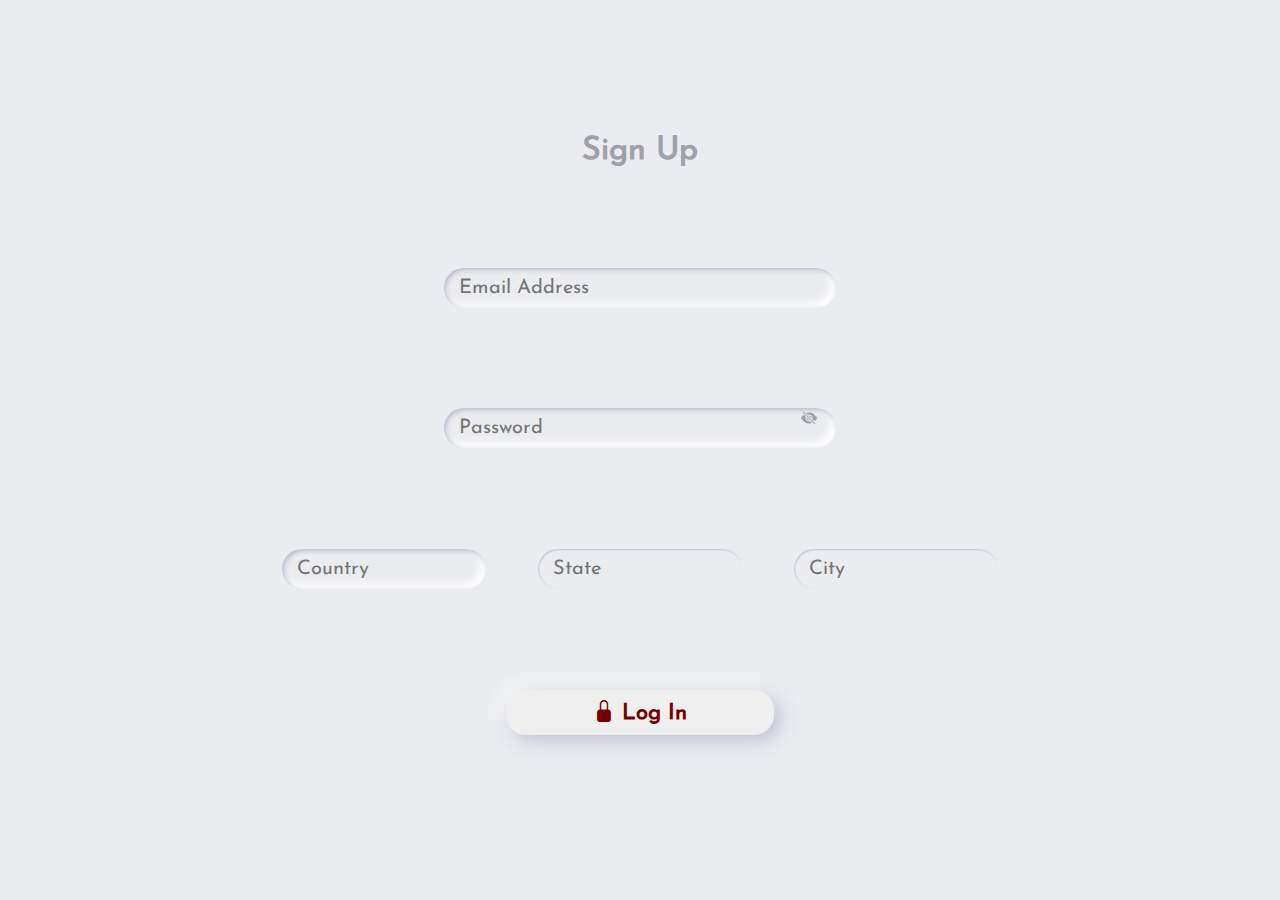
<file: index.html>
<!DOCTYPE html>
<html lang="en">
<head>
    <meta charset="UTF-8">
    <meta name="viewport" content="width=device-width, initial-scale=1.0">
    <title>Document</title>
    <link rel="stylesheet" href="src/style/style.css">
    <link rel="stylesheet" href="https://cdn.jsdelivr.net/npm/bootstrap-icons@1.11.1/font/bootstrap-icons.css">
    <script src="src/js/master.js" defer></script>
</head>
<body>
    <main>
        <div id="success"><h3> </h3><a href="https://6532b207d80bd20280f5edd0.mockapi.io/login/users" target="_blank">here</a><i class="bi bi-chevron-compact-up" id="close"></i></div>
        <form action="" method="post" id="form">
            <h1>sign up </h1>
            <input class="input" type="text" placeholder="Email Address" id="email">
            <input class="input" type="password" placeholder="Password" id="pass"><i class="bi passV bi-eye-slash-fill"></i>
            <section>
                <div class="">
                    <input type="text" placeholder="Country" id="country" autocomplete="off">
                    <ul id="cntList"></ul>
                </div>
                <div class="">
                    <input type="text" placeholder="State" id="state" disabled autocomplete="off">
                    <ul id="stList"></ul>
                </div>
                <div class="">
                    <input type="text" placeholder="City" id="city" disabled autocomplete="off">
                    <ul id="cityList"></ul>
                </div>
            </section>
            <button type="submit"><i class="bi bi-lock-fill"></i> log in</button>

        </form>
    </main>
</body>
</html>
</file>
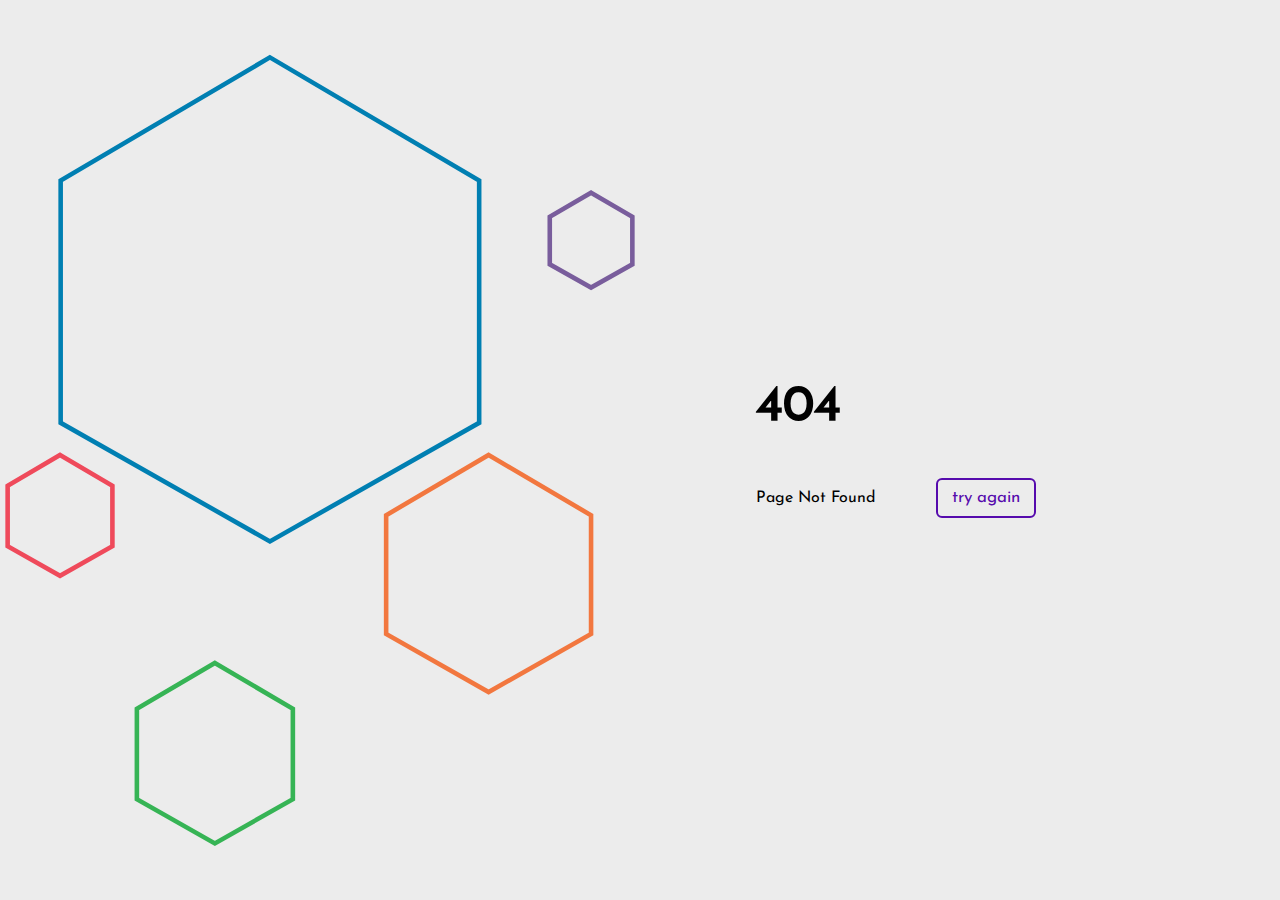
<file: index404.html>
<!DOCTYPE html>
<html lang="en">

<head>
    <meta charset="UTF-8">
    <meta name="viewport" content="width=device-width, initial-scale=1.0">
    <title>Document</title>
    <link rel="stylesheet" href="src/style/style.css">
</head>

<body>
    <section class="svg">
        <svg width="380px" height="500px" viewBox="0 0 837 1045" version="1.1" xmlns="http://www.w3.org/2000/svg"
            xmlns:xlink="http://www.w3.org/1999/xlink" xmlns:sketch="http://www.bohemiancoding.com/sketch/ns">
            <g id="Page-1" stroke="none" stroke-width="1" fill="none" fill-rule="evenodd" sketch:type="MSPage">
                <path d="M353,9 L626.664028,170 L626.664028,487 L353,642 L79.3359724,487 L79.3359724,170 L353,9 Z"
                    id="Polygon-1" stroke="#007FB2" stroke-width="6" sketch:type="MSShapeGroup"></path>
                <path d="M78.5,529 L147,569.186414 L147,648.311216 L78.5,687 L10,648.311216 L10,569.186414 L78.5,529 Z"
                    id="Polygon-2" stroke="#EF4A5B" stroke-width="6" sketch:type="MSShapeGroup"></path>
                <path d="M773,186 L827,217.538705 L827,279.636651 L773,310 L719,279.636651 L719,217.538705 L773,186 Z"
                    id="Polygon-3" stroke="#795D9C" stroke-width="6" sketch:type="MSShapeGroup"></path>
                <path d="M639,529 L773,607.846761 L773,763.091627 L639,839 L505,763.091627 L505,607.846761 L639,529 Z"
                    id="Polygon-4" stroke="#F2773F" stroke-width="6" sketch:type="MSShapeGroup"></path>
                <path d="M281,801 L383,861.025276 L383,979.21169 L281,1037 L179,979.21169 L179,861.025276 L281,801 Z"
                    id="Polygon-5" stroke="#36B455" stroke-width="6" sketch:type="MSShapeGroup"></path>
            </g>
        </svg>
        <div>
            <div>
                <h1>404</h1>
                <p>page not found</p>
                <div><a href="index.html">try again</a></div>
            </div>
        </div>
    </section>
</body>

</html>
</file>
<file: src/style/style.css>
* {
  margin: 0;
  padding: 0;
  box-sizing: border-box;
  font-family: josefin;
}

@font-face {
  font-family: josefin;
  src: url(../font/JosefinSans-Regular.ttf);
}
main {
  display: flex;
  width: 100%;
  position: relative;
  min-height: 100vh;
  justify-content: center;
  align-items: center;
  background-color: rgb(235, 236, 240);
}
main form {
  width: 60%;
  min-height: 80vh;
  display: flex;
  flex-wrap: wrap;
  justify-content: center;
  align-items: center;
  position: relative;
}
@media screen and (max-width: 765px) {
  main form {
    width: 80%;
  }
}
main form > span {
  position: absolute;
  left: 50%;
}
main form > i {
  position: absolute;
  right: 27%;
  top: 44.5%;
  cursor: pointer;
  color: #9ea0aa;
}
main form > h1 {
  width: 100%;
  text-align: center;
  text-transform: capitalize;
  color: #9ea0aa;
  margin-top: 20px;
}
main form input {
  outline: none;
  border-radius: 20px;
  border: none;
  -webkit-appearance: none;
     -moz-appearance: none;
          appearance: none;
  box-shadow: inset 2px 2px 5px #BABECC, inset -5px -5px 10px white;
  background-color: rgb(235, 236, 240);
  width: 51%;
  height: 40px;
  padding: 15px;
  font-size: 20px;
  transition: 0.4s;
  color: #9ea0aa;
  margin-top: 50px;
}
main form input:focus {
  box-shadow: 1px 1px 2px #BABECC inset, 1px 1px 2px white inset;
}
main form > section {
  width: 100%;
  display: flex;
  justify-content: space-evenly;
}
main form > section div {
  display: flex;
  flex-wrap: wrap;
  align-items: center;
  justify-content: space-evenly;
  width: 35%;
  position: relative;
}
main form > section div > input {
  width: 80%;
}
main form > section div > input:disabled {
  box-shadow: 1px 1px 2px #BABECC inset, 1px 1px 2px white inset;
}
@media screen and (max-width: 765px) {
  main form > section div > input {
    width: 95%;
  }
}
main form > section div > ul {
  position: absolute;
  top: 100%;
  height: 150px;
  width: 80%;
  flex-wrap: wrap;
  background-color: rgb(235, 236, 240);
  list-style: none;
  margin-top: 2px;
  overflow-y: scroll;
  box-shadow: inset 2px 2px 5px #BABECC, inset -5px -5px 10px white;
  z-index: 999;
  display: none;
}
@media screen and (max-width: 765px) {
  main form > section div > ul {
    width: 95%;
  }
}
main form > section div > ul > li {
  width: 100%;
  display: flex;
  justify-content: center;
  align-items: center;
  text-transform: lowercase;
  height: 30px;
  border-bottom: 1px solid rgba(186, 190, 204, 0.3843137255);
  z-index: 999;
  position: relative;
  color: #9ea0aa;
}
main form > button {
  width: 35%;
  height: 45px;
  font-size: 22px;
  font-weight: bold;
  margin: 50px 0;
  justify-self: center;
  color: rgb(118, 0, 0);
  border-radius: 20px;
  text-transform: capitalize;
  border: none;
  outline: none;
  box-shadow: 5px 5px 20px #BABECC, -5px -5px 20px white;
  transition: 0.5s;
  z-index: 0;
}
main form > button:hover {
  box-shadow: 2px 2px 5px #BABECC, -2px -2px 5px white;
}
main form > button:active {
  box-shadow: inset 1px 1px 2px #BABECC, inset -1px -1px 2px white;
}

#success {
  width: 300px;
  height: 100px;
  position: absolute;
  top: 2%;
  display: flex;
  flex-wrap: wrap;
  justify-content: center;
  align-items: center;
  background-color: rgb(235, 236, 240);
  text-transform: capitalize;
  z-index: 1200;
  padding: 5px;
  transition: 0.5s;
  transform: scale(0);
  border-radius: 999px;
  box-shadow: 0 0 9px rgba(118, 0, 0, 0.486);
}
#success > h3 {
  text-align: center;
  padding: 8px;
  color: #9ea0aa;
}
#success > a {
  text-decoration: none;
  font-size: 22px;
  font-weight: bold;
  color: rgb(118, 0, 0);
}
#success > a:active {
  color: white;
}
#success > i {
  position: absolute;
  bottom: -23%;
  font-size: 35px;
  cursor: pointer;
  color: rgb(118, 0, 0);
}

.svg {
  width: 100vw;
  height: 100vh;
  display: flex;
  background-color: #ececec;
}
.svg svg {
  width: 50%;
  height: 100%;
}
.svg svg g > path {
  animation: move 2s linear infinite alternate;
}
.svg > div {
  display: flex;
  flex-wrap: wrap;
  justify-content: center;
  align-items: center;
  width: 40%;
}
@media screen and (max-width: 765px) {
  .svg > div {
    width: 50%;
  }
}
.svg > div > div {
  width: 300px;
  height: 200px;
  display: flex;
  flex-wrap: wrap;
  justify-content: space-between;
  align-items: center;
  padding: 10px;
}
.svg > div > div h1 {
  width: 100%;
  font-size: 50px;
}
.svg > div > div > p {
  text-transform: capitalize;
}
.svg > div > div > div {
  width: 100px;
  height: 40px;
  display: flex;
}
.svg > div > div > div > a {
  text-decoration: none;
  display: flex;
  justify-content: center;
  align-items: center;
  width: 100%;
  height: 100%;
  position: relative;
  overflow: hidden;
  border: 2px solid #560bad;
  transition: color 0.5s;
  z-index: 1;
  font-size: 17px;
  border-radius: 6px;
  font-weight: 500;
  color: #560bad;
}
.svg > div > div > div > a::before {
  content: "";
  position: absolute;
  z-index: -1;
  background: #3a0ca3;
  height: 150px;
  width: 200px;
  border-radius: 50%;
  top: 100%;
  left: 100%;
  transition: all 0.7s;
}
.svg > div > div > div > a:hover {
  color: #fff;
}
.svg > div > div > div > a:hover::before {
  top: -30px;
  left: -30px;
}
.svg > div > div > div > a:active::before {
  background: #3a0ca3;
  transition: background 0s;
}

@keyframes move {
  from {
    transform: translateY(-30px);
  }
  to {
    transform: translateY(30px);
  }
}
.svg > svg > g > path:nth-of-type(1) {
  animation-delay: 0s;
}

.svg > svg > g > path:nth-of-type(2) {
  animation-delay: 0.3s;
}

.svg > svg > g > path:nth-of-type(3) {
  animation-delay: 0.6s;
}

.svg > svg > g > path:nth-of-type(4) {
  animation-delay: 0.9s;
}/*# sourceMappingURL=style.css.map */
</file>
